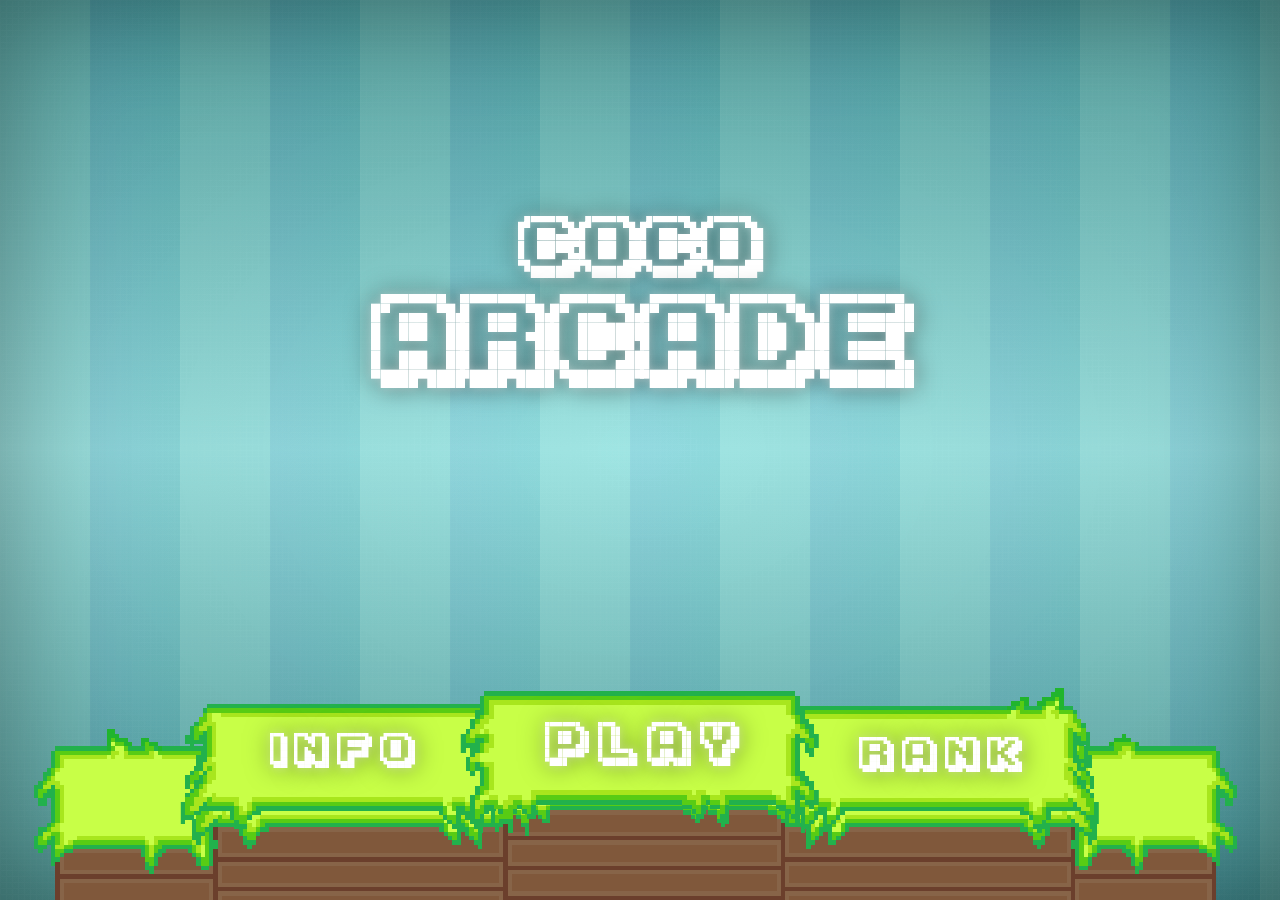
<file: coco-game/index.html>
<!DOCTYPE html>
<html lang="it">

<head>
<meta charset="UTF-8">
<meta name="viewport" content="width=device-width, initial-scale=1.0">

<title>COCO ARCADE</title>

<link rel="stylesheet" href="style.css">

<style>

    body.page-html{
        margin:0;
        padding:0;

        width:100%;
        height:100vh;

        overflow:hidden;

        display:flex;
        justify-content:center;
        align-items:center;

        position:relative;

        background-color: #000000; 
        
        background-image: 
        linear-gradient(to bottom, rgba(0, 0, 0, 0.22) 0%, rgba(255, 255, 255, 0.28) 50%, rgba(0, 0, 0, 0.25) 100%),
        linear-gradient(90deg, 
            #75dad7 0%, #75dad7 50%,  
            #63c9d3 50%, #5fcdd0 100% 
        );
        background-size: 100% 100%, 180px 100%;
    }

    .background-animation{
        position:fixed;

        top:0;
        left:0;

        width:100vw;
        height:100vh;

        z-index:-3;

        background-repeat:no-repeat;

        background-position:center top;

        background-size:35% auto;

        image-rendering:pixelated;
        image-rendering:crisp-edges;

        animation:changeFrame 2s infinite steps(1);
    }

    @keyframes changeFrame{

        0%{
            background-image:url('img/frame1.png');
        }

        25%{
            background-image:url('img/frame2.png');
        }

        50%{
            background-image:url('img/frame3.png');
        }

        75%{
            background-image:url('img/frame4.png');
        }

        100%{
            background-image:url('img/frame1.png');
        }
    }

    .arcade-screen{
        position:fixed;
        inset:0;

        z-index:-2;

        pointer-events:none;

        box-shadow:
            inset 0 0 120px rgba(0,0,0,0.35);
    }

    .arcade-screen::before{
        content:"";

        position:absolute;
        inset:0;

        background-image:
            linear-gradient(rgba(255,255,255,0.05) 1px, transparent 1px),
            linear-gradient(90deg, rgba(255,255,255,0.05) 1px, transparent 1px);

        background-size:6px 6px;

        opacity:0.25;

        mix-blend-mode:overlay;
    }

    .arcade-screen::after{
        content:"";

        position:absolute;
        inset:0;

        background:
            radial-gradient(
                ellipse at center,
                rgba(255,255,255,0.08) 0%,
                rgba(0,0,0,0.15) 100%
            );

        opacity:0.6;
    }

    .arcade-title{
        position:fixed;

        top:23%;
        left:50%;

        transform:translateX(-50%);

        z-index:20;

        text-align:center;

        color:white;

        font-family: 'KarmaticArcade', monospace;

        text-transform:uppercase;

        letter-spacing:0.3em;

        text-shadow:
            0 0 10px rgba(255,255,255,0.4),
            0 0 25px rgba(0,0,0,0.5);
    }

    .arcade-title .small{
        display:block;
        font-size:4rem;
    }

    .arcade-title .big{
        display:block;
        font-size:6rem;
    }

    .floor{
        position:fixed;

        bottom:0;
        left:0;

        width:100%;
        height:30vh;

        background-image:url('img/erba.png');

        background-size:100% auto;
        background-repeat:no-repeat;
        background-position:bottom center;

        image-rendering:pixelated;
        image-rendering:crisp-edges;

        z-index:1;
    }

    .menu-container{
        position:fixed;

        bottom:7.5vh;
        left:50%;

        transform:translateX(-50%);

        display:flex;
        align-items:flex-end; 
        justify-content:center;

        gap: 0; 

        width: max-content;

        z-index:10;
    }

    .btn{
        position: relative;
        display: inline-flex;
        align-items: center;
        justify-content: center;
        text-decoration:none;
        transition:transform 0.2s;
    }

    .btn-text {
        position: absolute;
        top: 0%;
        left: 50%;
        transform: translate(-50%, -50%);
        z-index: 2;
        pointer-events: none;
        
        text-align: center;
        color: white;
        font-family: 'KarmaticArcade', monospace;
        text-transform: uppercase;
        
        letter-spacing: 0.3em;
        padding-left: 0.3em; 
        
        white-space: nowrap;
        
        text-shadow:
            0 0 10px rgba(255,255,255,0.4),
            0 0 25px rgba(0,0,0,0.5);
    }

    .btn-side {
        z-index: 1;
    }

    .btn-main {
        z-index: 5;
        
        margin-left: -40px;
        margin-right: -40px;
    }

    .btn-main .btn-text {
        top: 35%;
        font-size: clamp(30px, 3.5vw, 54px); 
    }

    .btn-side .btn-text {
        font-size: clamp(24px, 2.8vw, 46px); 
    }

    .btn-info .btn-text {
        top: 35%;
        left: 50%;
    }

    .btn-rank .btn-text {
        top: 45%;
        left: 50%;
    }

    .btn img{
        width: clamp(250px, 25vw, 550px);
        display: block;

        image-rendering:pixelated;
        image-rendering:crisp-edges;
    }

    .btn-main img{
        width: clamp(280px, 28vw, 600px);
    }

    .btn:hover {
        transform: scale(1.1);
    }

    .btn-side:hover {
        z-index: 2; 
    }

    .btn-main:hover {
        z-index: 10; 
    }

</style>
</head>

<body class="page-html">

    <div class="background-animation"></div>

    <div class="arcade-screen"></div>

    <div class="arcade-title">
        <span class="small">COCO</span>
        <span class="big">ARCADE</span>
    </div>

    <div class="floor"></div>

    <main class="menu-container">

        <a href="instructions.html" class="btn btn-side btn-info">
            <span class="btn-text">info</span>
            <img src="img/instruction.png" alt="Instructions">
        </a>

        <a href="play.html" class="btn btn-main">
            <span class="btn-text">play</span>
            <img src="img/play.png" alt="Play">
        </a>

        <a href="rank.html" class="btn btn-side btn-rank">
            <span class="btn-text">rank</span>
            <img src="img/rank.png" alt="Rank">
        </a>

    </main>

</body>
</html>
</file>
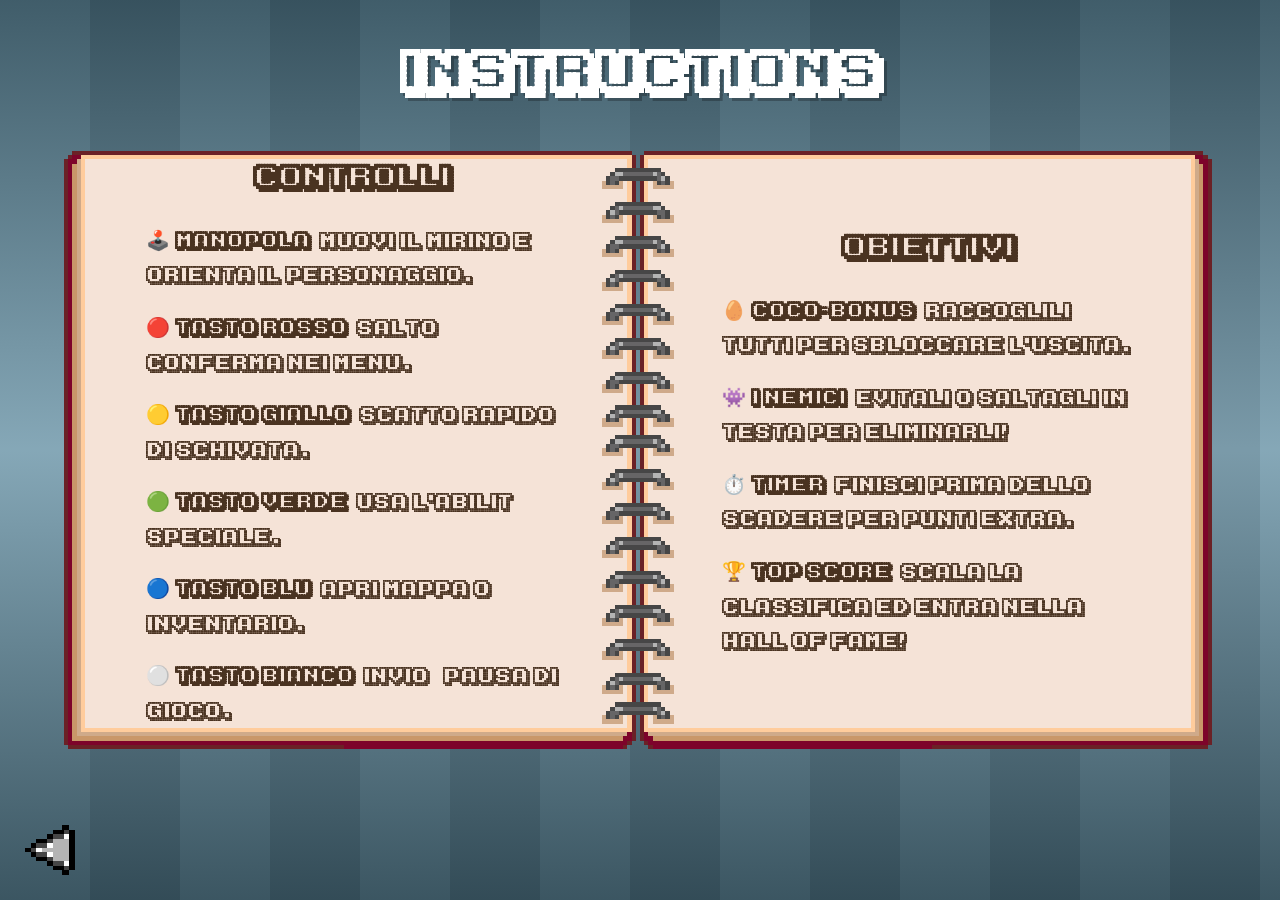
<file: coco-game/instructions.html>
<!DOCTYPE html>
<html lang="it">
<head>
    <meta charset="UTF-8">
    <meta name="viewport" content="width=device-width, initial-scale=1.0">
    <title>INSTRUCTION</title>
    <link rel="stylesheet" href="style.css">
    <style>
        body.page-instruction { 
            background-color: #2c3e50; 
            
            background-image: 
                linear-gradient(to bottom, rgba(0, 0, 0, 0.35) 0%, rgba(255, 255, 255, 0.22) 50%, rgba(0, 0, 0, 0.4) 100%),
                linear-gradient(90deg, 
                    #638fa3 0%, #638fa3 50%,  
                    #557e91 50%, #557e91 100%
                );
            
            background-size: 100% 100%, 180px 100%;

            display: flex; 
            flex-direction: column;
            justify-content: center; 
            align-items: center; 
            height: 100vh; 
            overflow: hidden; 
            margin: 0; 
            padding: 0; 
            font-family: sans-serif;
        }

        .book-container { position: relative; display: inline-block; }
        .book-container img { width: clamp(320px, 90vw, 1400px); height: auto; image-rendering: pixelated; display: block; }

        .text-overlay {
            position: absolute; top: 0; left: 0; width: 100%; height: 100%;
            display: flex; justify-content: space-around; align-items: center; pointer-events: none;
        }

        .page-content { 
            width: 42%; 
            text-align: center; 
            color: #4a3321; 
            font-size: clamp(11px, 1.5vw, 20px);
            line-height: 1.8;
        }

        .page-content p {
            margin: 18px 0; 
        }
    </style>
</head>
<body class="page-instruction">

    <h1 class="main-game-title" style="color: white; margin-bottom: 10px;">INSTRUCTIONS</h1>

    <div class="book-container">
        <img src="img/libro.png" alt="Libro Istruzioni">
        <div class="text-overlay">
            
            <div class="page-content">
                <h3 style="font-size: clamp(14px, 2.2vw, 28px); margin-bottom: 20px; text-transform: uppercase; font-weight: bold;">Controlli</h3>
                <div style="text-align: left; margin: 0 auto; max-width: 85%;">
                    <p>🕹️ <strong>MANOPOLA:</strong> Muovi il mirino e orienta il personaggio.</p>
                    <p>🔴 <strong>TASTO ROSSO:</strong> Salto / Conferma nei menu.</p>
                    <p>🟡 <strong>TASTO GIALLO:</strong> Scatto rapido di schivata.</p>
                    <p>🟢 <strong>TASTO VERDE:</strong> Usa l'abilità speciale.</p>
                    <p>🔵 <strong>TASTO BLU:</strong> Apri mappa o inventario.</p>
                    <p>⚪ <strong>TASTO BIANCO:</strong> INVIO / Pausa di gioco.</p>
                </div>
            </div>

            <div class="page-content">
                <h3 style="font-size: clamp(14px, 2.2vw, 28px); margin-bottom: 20px; text-transform: uppercase; font-weight: bold;">Obiettivi</h3>
                <div style="text-align: left; margin: 0 auto; max-width: 85%;">
                    <p>🥚 <strong>COCO-BONUS:</strong> Raccoglili tutti per sbloccare l'uscita.</p>
                    <p>👾 <strong>I NEMICI:</strong> Evitali o saltagli in testa per eliminarli!</p>
                    <p>⏱️ <strong>TIMER:</strong> Finisci prima dello scadere per punti extra.</p>
                    <p>🏆 <strong>TOP SCORE:</strong> Scala la classifica ed entra nella Hall of Fame!</p>
                </div>
            </div>

        </div>
    </div>
    <a href="index.html"><img src="img/freccia.png" alt="Indietro" class="back-arrow"></a>
</body>
</html>
</file>
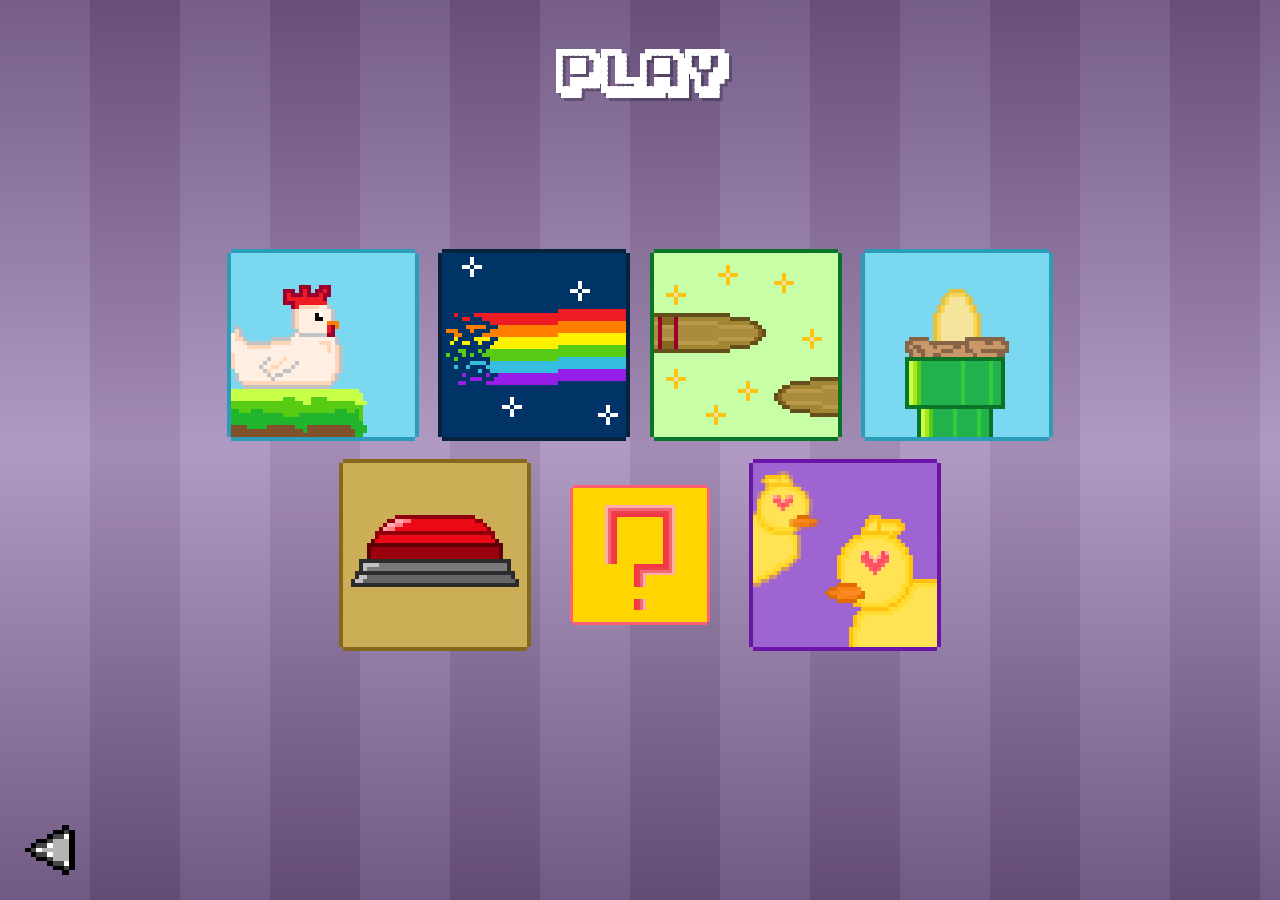
<file: coco-game/play.html>
<!DOCTYPE html>
<html lang="it">
<head>
    <meta charset="UTF-8">
    <meta name="viewport" content="width=device-width, initial-scale=1.0">
    <title>PLAY</title>
    <link rel="stylesheet" href="style.css">
    <style>
        body.page-play {
            background-color: #84659b; 
            
            background-image: 
                linear-gradient(to bottom, rgba(0, 0, 0, 0.22) 0%, rgba(255, 255, 255, 0.25) 50%, rgba(0, 0, 0, 0.25) 100%),
                linear-gradient(90deg, 
                    #9678af 0%, #9678af 50%,  
                    #84659b 50%, #84659b 100% 
                );
            
            background-size: 100% 100%, 180px 100%;

            color: #000; 
            height: 100vh;
            display: flex; 
            flex-direction: column; 
            align-items: center;
            justify-content: center; 
            overflow: hidden;
            margin: 0; 
            padding: 0; 
            font-family: sans-serif;
            box-sizing: border-box;
        }

        .game-selection { 
            display: flex; 
            flex-direction: column; 
            align-items: center; 
            gap: clamp(8px, 2vh, 25px); 
            width: 100%; 
            max-width: 1200px;
            padding: 0 20px;
            box-sizing: border-box;
        }
        
        .row-4 { 
            display: flex; 
            justify-content: center; 
            gap: clamp(6px, 1.5vw, 20px); 
            width: 100%; 
        }
        
        .bottom-section { 
            display: flex; 
            align-items: center; 
            justify-content: center; 
            gap: clamp(10px, 3vw, 40px); 
            width: 100%; 
        }

        .card-link { transition: transform 0.2s; text-decoration: none; display: inline-block; }
        .card-img { width: clamp(80px, 15vw, 240px); image-rendering: pixelated; display: block; height: auto; }
        .card-link:hover { transform: scale(1.05); }

        .play-main-btn { width: clamp(70px, 11vw, 200px); image-rendering: pixelated; transition: transform 0.1s; cursor: pointer; height: auto; }
        .play-main-btn:hover { transform: scale(1.1) rotate(-2deg); }

        @media (max-height: 650px) {
            .game-selection {
                gap: 8px;
            }
            .card-img {
                width: clamp(60px, 12vw, 160px);
            }
            .play-main-btn {
                width: clamp(55px, 9vw, 130px);
            }
        }

        @media (max-height: 480px) {
            .game-selection {
                gap: 5px;
            }
            .card-img {
                width: clamp(50px, 10vw, 110px);
            }
            .play-main-btn {
                width: clamp(45px, 8vw, 90px);
            }
        }
    </style>
</head>

<body class="page-play">

    <h1 class="main-game-title">PLAY</h1>

    <div class="game-selection">
        <div class="row-4">
            <a href="custom.html?gioco=1" class="card-link"><img src="img/coco.png" alt="cocoman" class="card-img"></a>
            <a href="custom.html?gioco=2" class="card-link"><img src="img/nayancoco.png" alt="nayancoco" class="card-img"></a>
            <a href="custom.html?gioco=3" class="card-link"><img src="img/doom.png" alt="doom" class="card-img"></a>
            <a href="custom.html?gioco=4" class="card-link"><img src="img/flappycoco.png" alt="flappycoco" class="card-img"></a>
        </div>
        <div class="bottom-section">
            <a href="custom.html?gioco=5" class="card-link"><img src="img/memorycoco.png" alt="memorycoco" class="card-img"></a>
            <img src="img/suscoco.png" alt="Coco" class="play-main-btn" id="centralPlay" onclick="vaiARandom()">
            <a href="custom.html?gioco=6" class="card-link"><img src="img/cocoman.png" alt="G6" class="card-img"></a>
        </div>
    </div>
    <a href="index.html"><img src="img/freccia.png" alt="Torna indietro" class="back-arrow"></a>
    <script>
        function vaiARandom() {
            const gioco = Math.floor(Math.random() * 6) + 1;
            window.location.href = 'custom.html?gioco=' + gioco;
        }
    </script>
</body>
</html>
</file>
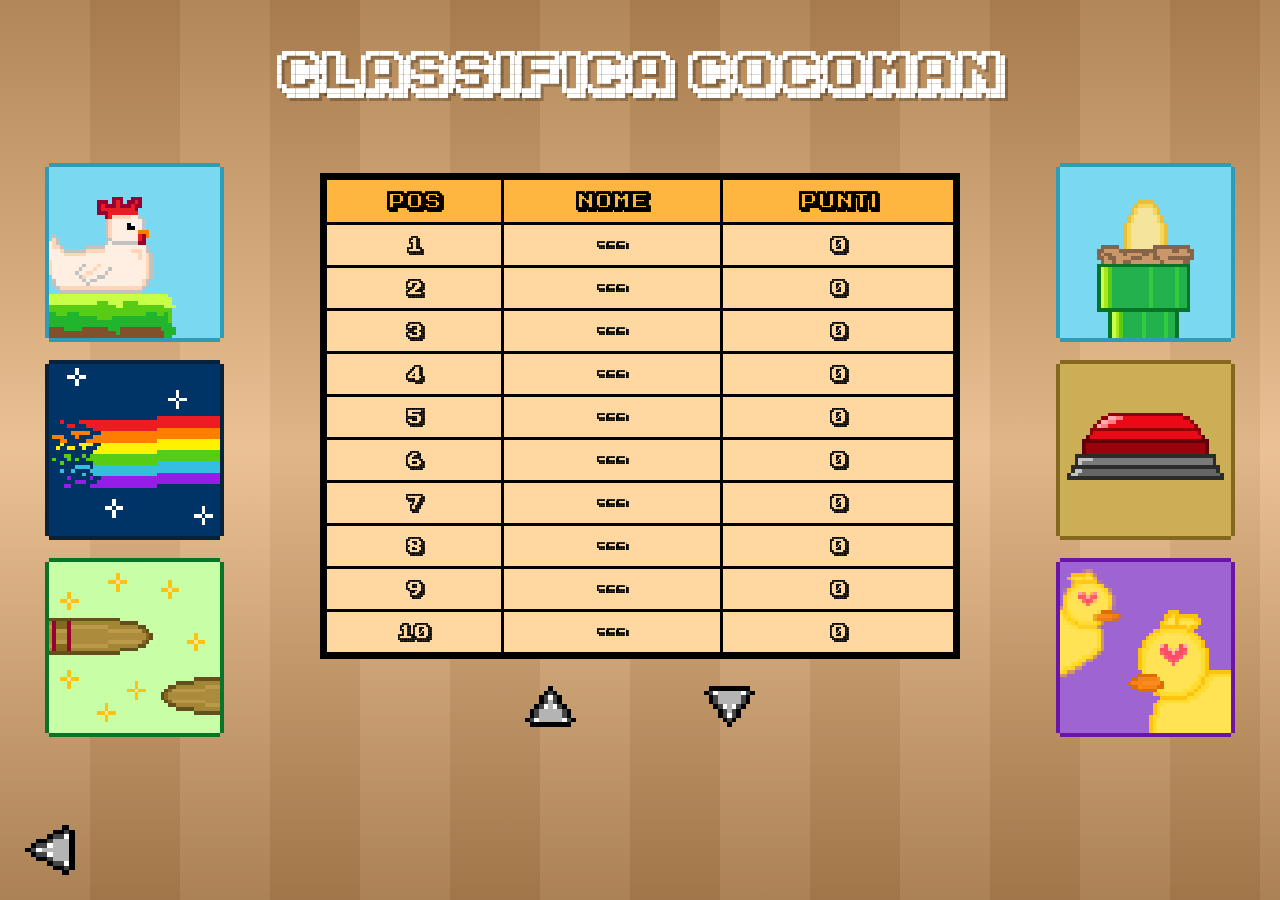
<file: coco-game/rank.html>
<!DOCTYPE html>
<html lang="it">
<head>
    <meta charset="UTF-8">
    <meta name="viewport" content="width=device-width, initial-scale=1.0">
    <title>RANK</title>
    <link rel="stylesheet" href="style.css">
    <style>
        body.page-rank {
            background-color: #e4ad71; 
            
            background-image: 
                linear-gradient(to bottom, rgba(0, 0, 0, 0.22) 0%, rgba(255, 255, 255, 0.25) 50%, rgba(0, 0, 0, 0.25) 100%),
                linear-gradient(90deg, 
                    #e4ad71 0%, #e4ad71 50%,  
                    #d69e62 50%, #d69e62 100% 
                );
            
            background-size: 100% 100%, 180px 100%;

            color: #000;
            display: flex; flex-direction: column; align-items: center;
            justify-content: center; height: 100vh; overflow: hidden;
            margin: 0; padding: 0; font-family: sans-serif;
        }

        .rank-layout {
            display: flex; align-items: center; justify-content: space-between;
            width: 95%; max-width: 1800px;
        }

        .side-menu { display: flex; flex-direction: column; gap: clamp(10px, 2vh, 23px); padding: 0 clamp(5px, 1vw, 20px); }
        .game-btn { width: clamp(80px, 14vw, 260px); image-rendering: pixelated; transition: transform 0.1s; cursor: pointer; }
        .game-btn:hover { transform: scale(1.05); }

        .main-container { display: flex; flex-direction: column; align-items: center; gap: clamp(15px, 3vh, 40px); flex-grow: 1; }

        .table-container {
            width: clamp(300px, 50vw, 850px); background-color: #ffd8a1;
            border: 4px solid #000; image-rendering: pixelated;
        }

        table { width: 100%; border-collapse: collapse; }
        th, td { border: 3px solid #000; padding: clamp(5px, 1vh, 12px) 10px; text-align: center; font-size: clamp(11px, 1.5vw, 22px); }
        th { background-color: #ffb640; font-size: clamp(12px, 1.6vw, 24px); }

        .nav-controls { display: flex; gap: clamp(60px, 10vw, 160px); }
        .nav-btn { width: clamp(35px, 4vw, 70px); image-rendering: pixelated; transition: 0.2s; cursor: pointer; }
        .nav-btn:hover { transform: scale(1.05); }
    </style>
</head>
<body class="page-rank">

    <div id="classifica-titolo" class="main-game-title">CARICAMENTO...</div>

    <div class="rank-layout">
        <div class="side-menu">
            <img src="img/coco.png" alt="G1" class="game-btn" onclick="cambiaGioco(1)">
            <img src="img/nayancoco.png" alt="G2" class="game-btn" onclick="cambiaGioco(2)">
            <img src="img/doom.png" alt="G3" class="game-btn" onclick="cambiaGioco(3)">
        </div>
        <div class="main-container">
            <div class="table-container">
                <table>
                    <thead><tr><th>POS</th><th>NOME</th><th>PUNTI</th></tr></thead>
                    <tbody id="rank-body"></tbody>
                </table>
            </div>
            <div class="nav-controls">
                <img src="img/frecciasu.png" alt="SU" class="nav-btn" onclick="cambiaPagina(-1)">
                <img src="img/frecciagiu.png" alt="GIU" class="nav-btn" onclick="cambiaPagina(1)">
            </div>
        </div>
        <div class="side-menu">
            <img src="img/flappycoco.png" alt="G4" class="game-btn" onclick="cambiaGioco(4)">
            <img src="img/memorycoco.png" alt="G5" class="game-btn" onclick="cambiaGioco(5)">
            <img src="img/cocoman.png" alt="G6" class="game-btn" onclick="cambiaGioco(6)">
        </div>
    </div>
    <a href="index.html"><img src="img/freccia.png" alt="Indietro" class="back-arrow"></a>
    <script>
        let giocoAttuale = 1;
        let paginaAttuale = 0;
        const nomiGiochi = { 1: "COCOMAN", 2: "NAYAN COCO", 3: "DOOM COCO", 4: "FLAPPY COCO", 5: "MEMORY COCO", 6: "PIO PIO PARTY" };
        function aggiornaTabella() {
            const body = document.getElementById('rank-body');
            const titolo = document.getElementById('classifica-titolo');
            body.innerHTML = "";
            titolo.innerText = "CLASSIFICA " + nomiGiochi[giocoAttuale];
            let dati = JSON.parse(localStorage.getItem("classifica_gioco_" + giocoAttuale)) || [];
            const inizio = paginaAttuale * 10;
            for (let i = inizio; i < inizio + 10; i++) {
                const nome = dati[i] ? dati[i].nome : "---";
                const punti = dati[i] ? dati[i].punti : 0;
                body.innerHTML += `<tr><td>${i + 1}</td><td>${nome}</td><td>${punti}</td></tr>`;
            }
        }
        function cambiaGioco(id) { giocoAttuale = id; paginaAttuale = 0; aggiornaTabella(); }
        function cambiaPagina(dir) {
            paginaAttuale += dir;
            if (paginaAttuale < 0) paginaAttuale = 0;
            if (paginaAttuale > 2) paginaAttuale = 2;
            aggiornaTabella();
        }
        aggiornaTabella();
    </script>
</body>
</html>
</file>
<file: coco-game/style.css>
@font-face {
  font-family: 'KarmaticArcade';
  src: url('font/ka1.ttf') format('truetype');
  font-weight: normal;
  font-style: normal;
}

html, body {
  width: 100%;
  height: 100%;
  margin: 0;
  padding: 0;
}

* {
  margin: 0;
  padding: 0;
  box-sizing: border-box;
  font-family: 'KarmaticArcade', monospace;
  cursor: url('img/cursor.png'), auto;
}

a, button, select, input,
.btn, .back-arrow, .back-btn, .play-arrow,
.card-link, .game-btn, .nav-btn, .hen, #start-btn, .arrow-nav {
  cursor: url('img/cursor.png'), pointer !important;
}

img {
  image-rendering: pixelated;
  display: block;
}

canvas {
  display: block;
  image-rendering: pixelated;
  image-rendering: crisp-edges;
}

.back-arrow, .back-btn {
  position: fixed;
  bottom: 25px;
  left: 25px;

  width: clamp(30px, 4vw, 50px);

  aspect-ratio: 1 / 1;
  z-index: 999;
  image-rendering: pixelated;

  background-image: url('img/freccia.png');
  background-size: contain;
  background-repeat: no-repeat;
  background-position: center;

  rotate: 270deg;

  transition: transform 0.1s;
}



.back-arrow:hover, .back-btn:hover {
  transform: scale(1.1);
}


.main-game-title {
  font-family: 'KarmaticArcade', monospace;
  font-size: clamp(24px, 4vw, 48px);
  color: #ffffff;
  text-transform: uppercase;
  text-shadow: 3px 3px 0px rgba(0, 0, 0, 0.25);
  text-align: center;
  letter-spacing: 2px;

  position: absolute;
  top: clamp(20px, 5vh, 50px);
  left: 50%;
  transform: translateX(-50%);
  width: 100%;
  margin: 0;
  z-index: 10;
}

#score-display, .score-box {
position: absolute !important;
top: 20px !important;
left: 20px !important;
font-family: 'KarmaticArcade', sans-serif !important;
font-size: clamp(24px, 4vw, 40px) !important;
font-weight: 900 !important;
color: #ffffff !important;
text-shadow: 3px 3px 0px #000000 !important;
z-index: 9999 !important;
letter-spacing: 2px !important;
pointer-events: none;
margin: 0 !important;
padding: 0 !important;
}

:root {
  --score-font: 'KarmaticArcade';
  --score-color: #ffffff;
  --score-shadow: #000000;
}
</file>
